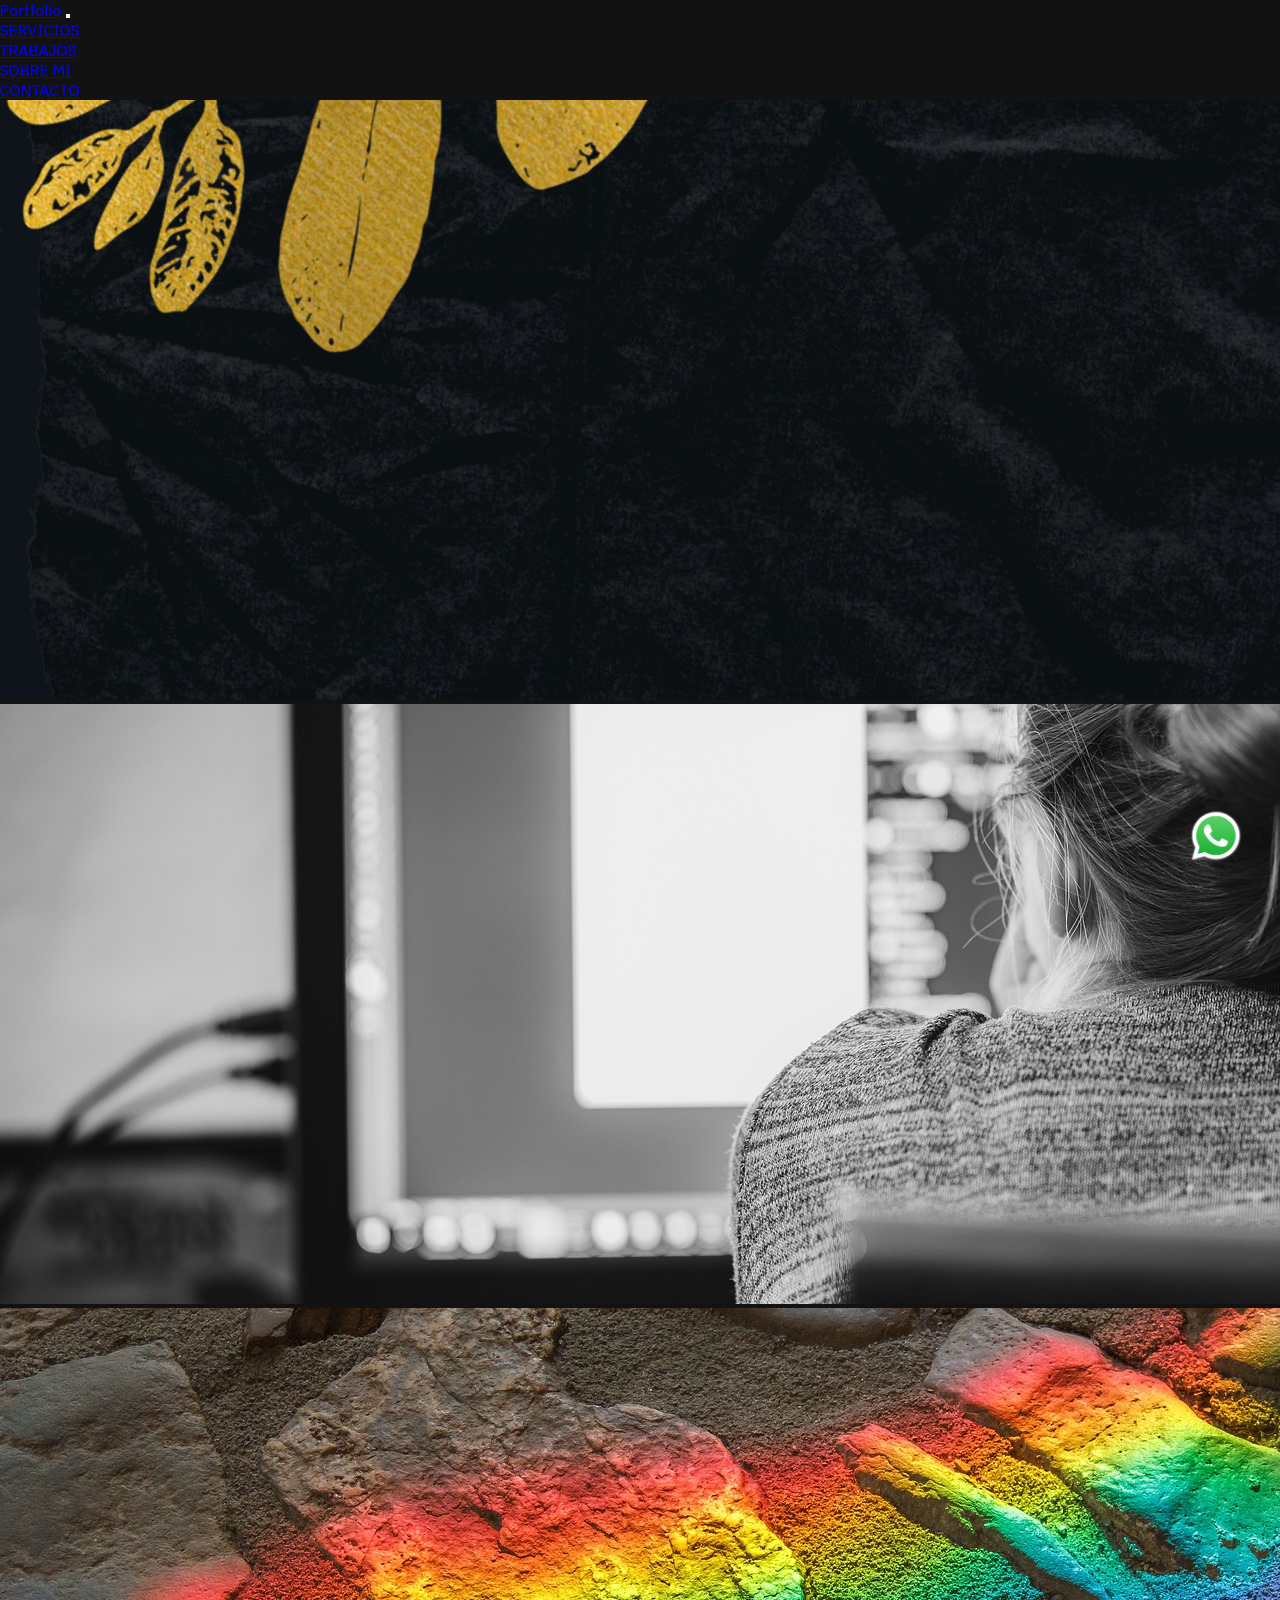
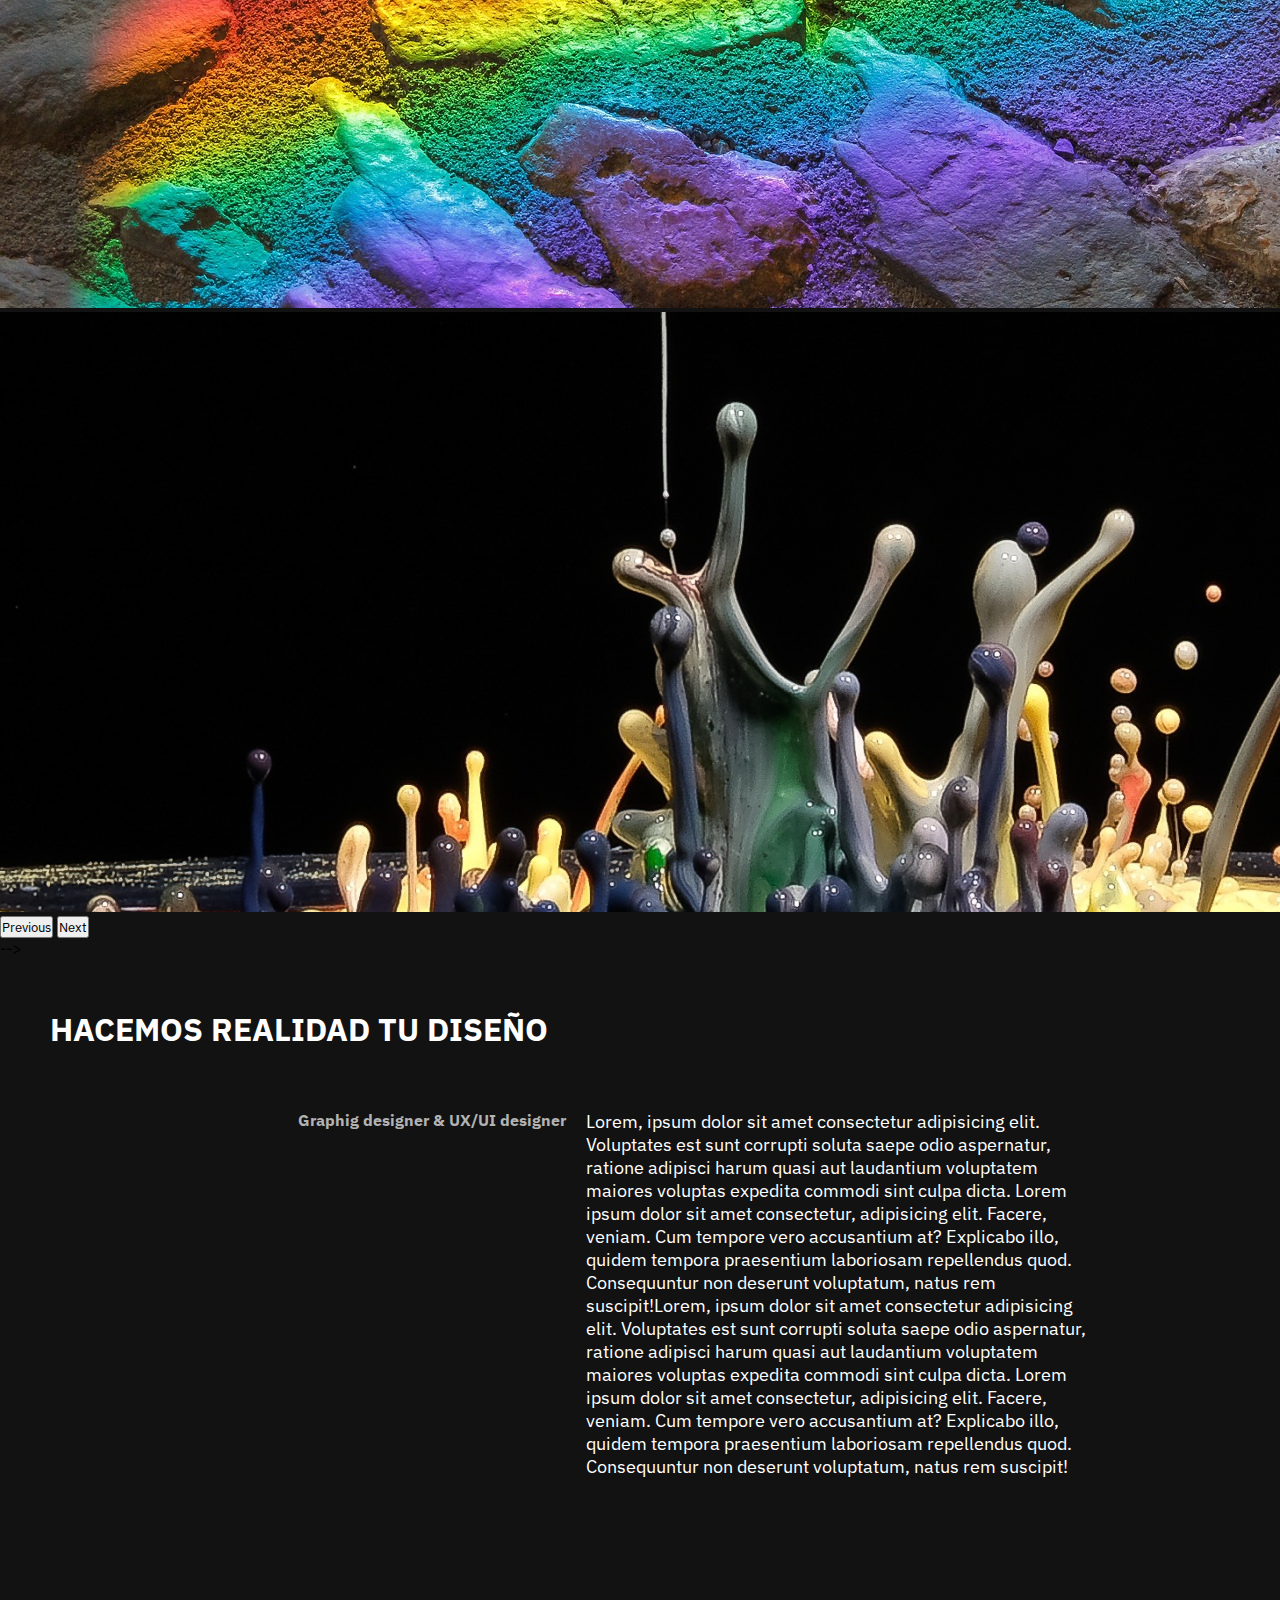
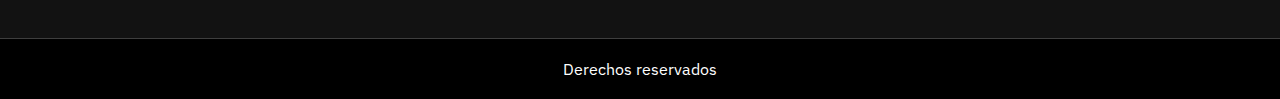
<file: index.html>
<!DOCTYPE html>
<html lang="es">

<head>
  <meta charset="UTF-8" />
  <meta http-equiv="X-UA-Compatible" content="IE=edge" />
  <meta name="viewport" content="width=device-width, initial-scale=1.0" />
  <title>Inicio</title>

  <!-- Link a CSS -->
  <link rel="stylesheet" href="./styles/style.css" />

  <!-- Link Bootstrap -->
  <link href="https://cdn.jsdelivr.net/npm/bootstrap@5.1.3/dist/css/bootstrap.min.css" rel="stylesheet"
    integrity="sha384-1BmE4kWBq78iYhFldvKuhfTAU6auU8tT94WrHftjDbrCEXSU1oBoqyl2QvZ6jIW3" crossorigin="anonymous" />
</head>

<body>
  <header>
    <!-- inicio navbar -->
    <nav class="navbar navbar-expand-lg bg-dark navbar-dark">
      <div class="container-fluid">
        <a class="navbar-brand" href="index.html">Portfolio</a>
        <button class="navbar-toggler" type="button" data-bs-toggle="collapse" data-bs-target="#navbarNav" aria-controls="navbarNav" aria-expanded="false" aria-label="Toggle navigation">
          <span class="navbar-toggler-icon"></span>
        </button>
        <div class="collapse navbar-collapse justify-content-end" id="navbarNav">
          <ul class="navbar-nav">
            <li class="nav-item">
              <a class="nav-link" aria-current="page" href="./pages/servicios.html">SERVICIOS</a>
            </li>
            <li class="nav-item">
              <a class="nav-link" href="./pages/portfolio.html">TRABAJOS</a>
            </li>
            <li class="nav-item">
              <a class="nav-link" href="./pages/sobre-mi.html">SOBRE MI</a>
            </li>
            <li class="nav-item">
              <a class="nav-link" aria-current="page" href="./pages/contacto.html">CONTACTO</a>
            </li>
          </ul>
        </div>
      </div>
    </nav>
    <!-- fin navbar -->
  </header>
  <main>
    <!-- inicio carrousel -->
    <section class="carrousel">
      <div id="carouselExample" class="carousel slide">
        <div class="carousel-inner">
          <div class="carousel-item active">
            <img src="fotos\carrousel\asdas1.png" class="d-block w-100" alt="imagen1" />
          </div>
          <div class="carousel-item">
            <img src="fotos\carrousel\asdas2.png" class="d-block w-100" alt="imagen2" />
          </div>
          <div class="carousel-item">
            <img src="fotos\carrousel\asdas3.png" class="d-block w-100" alt="imagen3" />
          </div>
          <div class="carousel-item">
            <img src="fotos\carrousel\asdas4.png" class="d-block w-100" alt="imagen3" />
          </div>
        </div>
        <button class="carousel-control-prev" type="button" data-bs-target="#carouselExample" data-bs-slide="prev">
          <span class="carousel-control-prev-icon" aria-hidden="true"></span>
          <span class="visually-hidden">Previous</span>
        </button>
        <button class="carousel-control-next" type="button" data-bs-target="#carouselExample" data-bs-slide="next">
          <span class="carousel-control-next-icon" aria-hidden="true"></span>
          <span class="visually-hidden">Next</span>
        </button>
      </div>
    </section> -->
    <!-- fin carrousel -->
    <section class="tituloh1">
      <h1>HACEMOS REALIDAD TU DISEÑO</h1>
    </section>
    <section class="intro">
      <div class="texto-titulo">
        <h3>Graphig designer & UX/UI designer</h3>
      </div>
      <div class="texto-parrafo">
        <p>Lorem, ipsum dolor sit amet consectetur adipisicing elit. Voluptates
          est sunt corrupti soluta saepe odio aspernatur, ratione adipisci
          harum quasi aut laudantium voluptatem maiores voluptas expedita
          commodi sint culpa dicta. Lorem ipsum dolor sit amet consectetur,
          adipisicing elit. Facere, veniam. Cum tempore vero accusantium at?
          Explicabo illo, quidem tempora praesentium laboriosam repellendus
          quod. Consequuntur non deserunt voluptatum, natus rem
          suscipit!Lorem, ipsum dolor sit amet consectetur adipisicing elit.
          Voluptates est sunt corrupti soluta saepe odio aspernatur, ratione
          adipisci harum quasi aut laudantium voluptatem maiores voluptas
          expedita commodi sint culpa dicta. Lorem ipsum dolor sit amet
          consectetur, adipisicing elit. Facere, veniam. Cum tempore vero
          accusantium at? Explicabo illo, quidem tempora praesentium
          laboriosam repellendus quod. Consequuntur non deserunt voluptatum,
          natus rem suscipit!
        </p>
      </div>
    </section>
  </main>
  <img class="wsp" src="./fotos/wsp.webp" alt="" />
  <footer class="footer">
    <p>Derechos reservados</p>
  </footer>
  <script src="https://cdn.jsdelivr.net/npm/@popperjs/core@2.11.6/dist/umd/popper.min.js"
    integrity="sha384-oBqDVmMz9ATKxIep9tiCxS/Z9fNfEXiDAYTujMAeBAsjFuCZSmKbSSUnQlmh/jp3" crossorigin="anonymous">
  </script>
  <script src="https://cdn.jsdelivr.net/npm/bootstrap@5.3.0-alpha1/dist/js/bootstrap.min.js"
    integrity="sha384-mQ93GR66B00ZXjt0YO5KlohRA5SY2XofN4zfuZxLkoj1gXtW8ANNCe9d5Y3eG5eD" crossorigin="anonymous">
  </script>
</body>

</html>
</file>
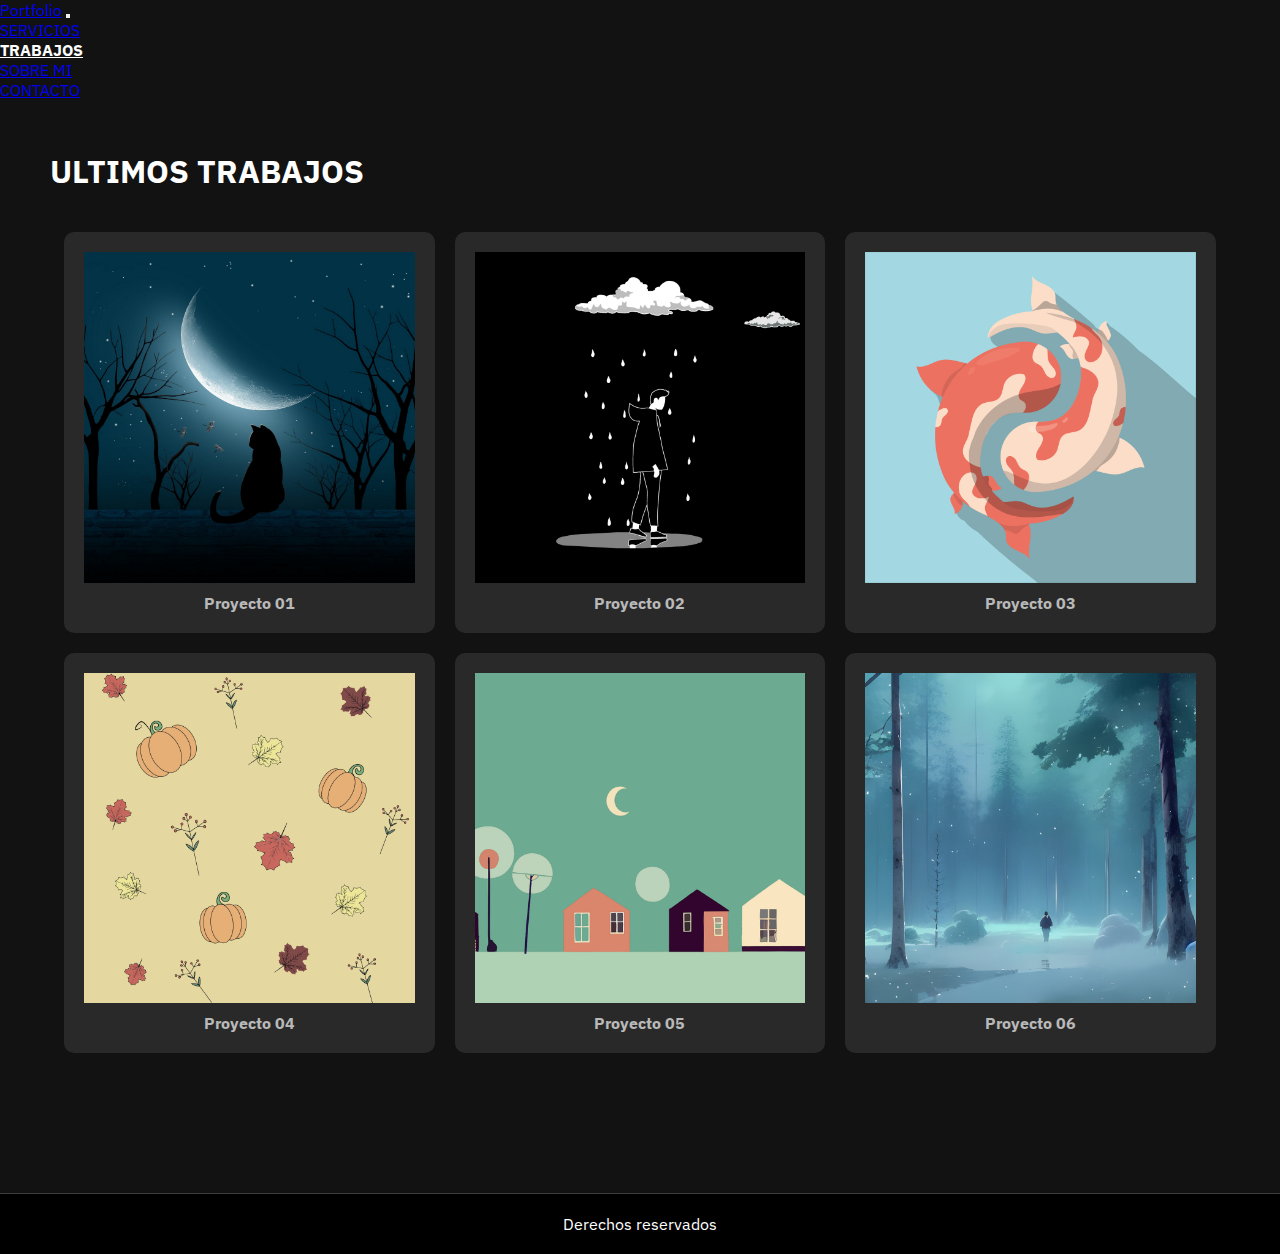
<file: pages/portfolio.html>
<!DOCTYPE html>
<html lang="es">

<head>
  <meta charset="UTF-8">
  <meta http-equiv="X-UA-Compatible" content="IE=edge">
  <meta name="viewport" content="width=device-width, initial-scale=1.0">
  <title>Portfolio</title>

  <!-- Link a CSS -->
  <link rel="stylesheet" href="../styles/style.css">

  <!-- Link Bootstrap -->
  <link href="https://cdn.jsdelivr.net/npm/bootstrap@5.1.3/dist/css/bootstrap.min.css" rel="stylesheet"
    integrity="sha384-1BmE4kWBq78iYhFldvKuhfTAU6auU8tT94WrHftjDbrCEXSU1oBoqyl2QvZ6jIW3" crossorigin="anonymous">

</head>

<body>
  <header>
    <!-- inicio navbar -->
    <nav class="navbar navbar-expand-lg bg-dark navbar-dark">
      <div class="container-fluid">
        <a class="navbar-brand" href="../index.html">Portfolio</a>
        <button class="navbar-toggler" type="button" data-bs-toggle="collapse" data-bs-target="#navbarNav"
          aria-controls="navbarNav" aria-expanded="false" aria-label="Toggle navigation">
          <span class="navbar-toggler-icon"></span>
        </button>
        <div class="collapse navbar-collapse justify-content-end" id="navbarNav">
          <ul class="navbar-nav">
            <li class="nav-item">
              <a class="nav-link" aria-current="page" href="servicios.html">SERVICIOS</a>
            </li>
            <li class="nav-item active">
              <a class="nav-link" href="portfolio.html">TRABAJOS</a>
            </li>
            <li class="nav-item">
              <a class="nav-link" href="sobre-mi.html">SOBRE MI</a>
            </li>
            <li class="nav-item">
              <a class="nav-link" aria-current="page" href="contacto.html">CONTACTO</a>
            </li>
          </ul>
        </div>
      </div>
    </nav>
    <!-- fin navbar -->
  </header>
  <main>
    <h1>ULTIMOS TRABAJOS</h1>
    <!-- inicio cards -->
    <div class="contenedor">
      <div class="card">
        <img class="card__imagen" src="../fotos/Proyecto01.png" alt="">
        <h4 class="card_titulo">Proyecto 01</h4>
      </div>
      <div class="card">
        <img class="card__imagen" src="../fotos/Proyecto02.png" alt="">
        <h4 class="card_titulo">Proyecto 02</h4>
      </div>
      <div class="card">
        <img class="card__imagen" src="../fotos/Proyecto03.png" alt="">
        <h4 class="card_titulo">Proyecto 03</h4>
      </div>
      <div class="card">
        <img class="card__imagen" src="../fotos/Proyecto04.png" alt="">
        <h4 class="card_titulo">Proyecto 04</h4>
      </div>
      <div class="card">
        <img class="card__imagen" src="../fotos/Proyecto05.png" alt="">
        <h4 class="card_titulo">Proyecto 05</h4>
      </div>
      <div class="card">
        <img class="card__imagen" src="../fotos/Proyecto06.png" alt="">
        <h4 class="card_titulo">Proyecto 06</h4>
      </div>
    </div>
    <!-- fin cards -->
  </main>

  <footer class="footer">
    <p>Derechos reservados</p>
  </footer>
  <script src="https://cdn.jsdelivr.net/npm/@popperjs/core@2.11.6/dist/umd/popper.min.js"
    integrity="sha384-oBqDVmMz9ATKxIep9tiCxS/Z9fNfEXiDAYTujMAeBAsjFuCZSmKbSSUnQlmh/jp3" crossorigin="anonymous">
  </script>
  <script src="https://cdn.jsdelivr.net/npm/bootstrap@5.3.0-alpha1/dist/js/bootstrap.min.js"
    integrity="sha384-mQ93GR66B00ZXjt0YO5KlohRA5SY2XofN4zfuZxLkoj1gXtW8ANNCe9d5Y3eG5eD" crossorigin="anonymous">
  </script>
</body>

</html>
</file>
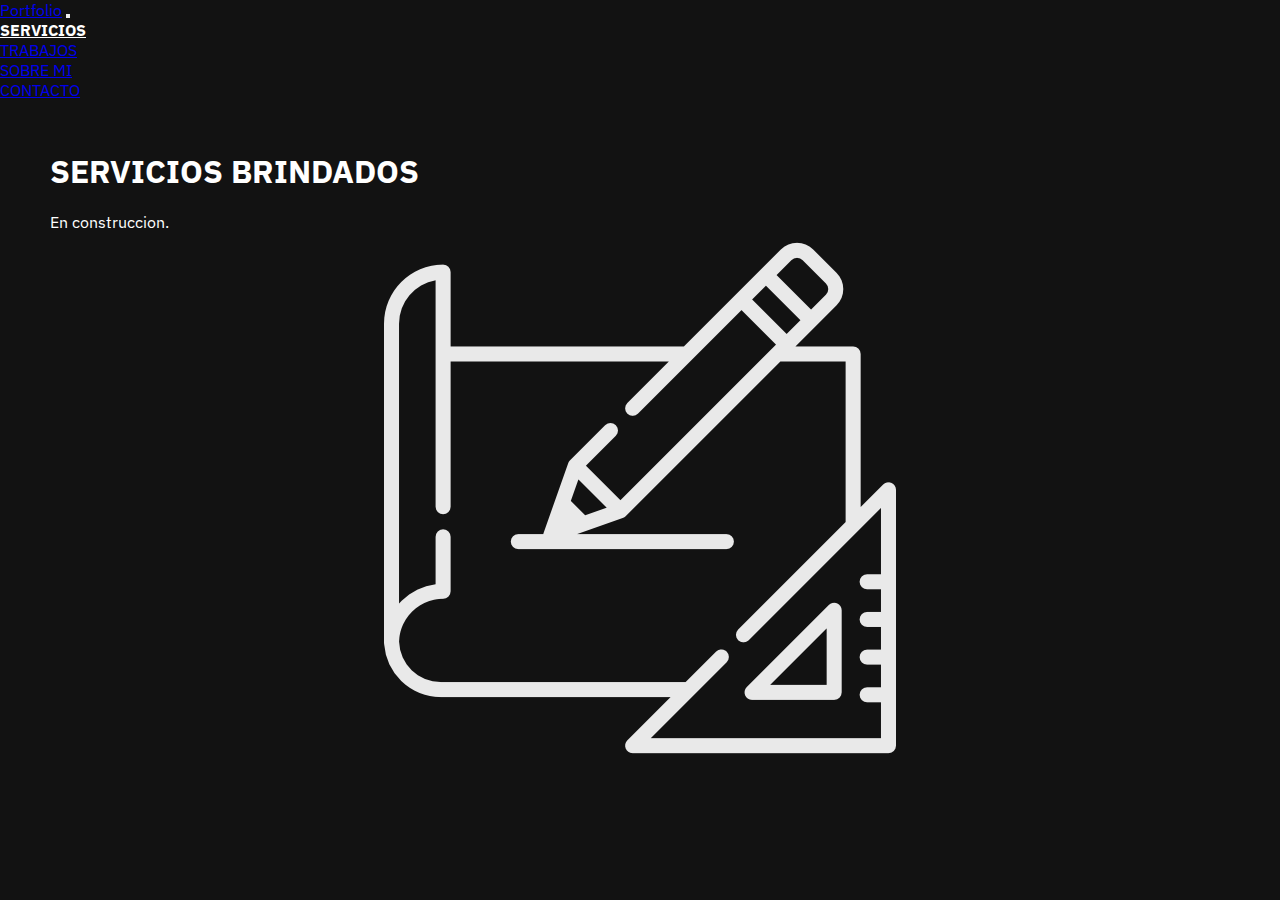
<file: pages/servicios.html>
<!DOCTYPE html>
<html lang="es">

<head>
  <meta charset="UTF-8">
  <meta http-equiv="X-UA-Compatible" content="IE=edge">
  <meta name="viewport" content="width=device-width, initial-scale=1.0">
  <title>Servicios</title>

  <!-- Link a CSS -->
  <link rel="stylesheet" href="../styles/style.css">

  <!-- Link Bootstrap -->
  <link href="https://cdn.jsdelivr.net/npm/bootstrap@5.1.3/dist/css/bootstrap.min.css" rel="stylesheet"
    integrity="sha384-1BmE4kWBq78iYhFldvKuhfTAU6auU8tT94WrHftjDbrCEXSU1oBoqyl2QvZ6jIW3" crossorigin="anonymous">

</head>

<body>
  <header>
    <!-- inicio navbar -->
    <nav class="navbar navbar-expand-lg bg-dark navbar-dark">
      <div class="container-fluid">
        <a class="navbar-brand" href="../index.html">Portfolio</a>
        <button class="navbar-toggler" type="button" data-bs-toggle="collapse" data-bs-target="#navbarNav"
          aria-controls="navbarNav" aria-expanded="false" aria-label="Toggle navigation">
          <span class="navbar-toggler-icon"></span>
        </button>
        <div class="collapse navbar-collapse justify-content-end" id="navbarNav">
          <ul class="navbar-nav">
            <li class="nav-item active">
              <a class="nav-link" aria-current="page" href="servicios.html">SERVICIOS</a>
            </li>
            <li class="nav-item">
              <a class="nav-link" href="portfolio.html">TRABAJOS</a>
            </li>
            <li class="nav-item">
              <a class="nav-link" href="sobre-mi.html">SOBRE MI</a>
            </li>
            <li class="nav-item">
              <a class="nav-link" aria-current="page" href="contacto.html">CONTACTO</a>
            </li>
          </ul>
        </div>
      </div>
    </nav>
    <!-- fin navbar -->
  </header>
  <main>
    <h1>SERVICIOS BRINDADOS</h1>
    <section class="texto-lectura">
      <div>
        <p>En construccion.</p>
      </div>
    </section>
    <div class="construccion">
      <img class="png" src="../fotos/construccion.png" alt="">
    </div>
  </main>
  <script src="https://cdn.jsdelivr.net/npm/@popperjs/core@2.11.6/dist/umd/popper.min.js"
    integrity="sha384-oBqDVmMz9ATKxIep9tiCxS/Z9fNfEXiDAYTujMAeBAsjFuCZSmKbSSUnQlmh/jp3" crossorigin="anonymous">
  </script>
  <script src="https://cdn.jsdelivr.net/npm/bootstrap@5.3.0-alpha1/dist/js/bootstrap.min.js"
    integrity="sha384-mQ93GR66B00ZXjt0YO5KlohRA5SY2XofN4zfuZxLkoj1gXtW8ANNCe9d5Y3eG5eD" crossorigin="anonymous">
  </script>

</body>

</html>
</file>
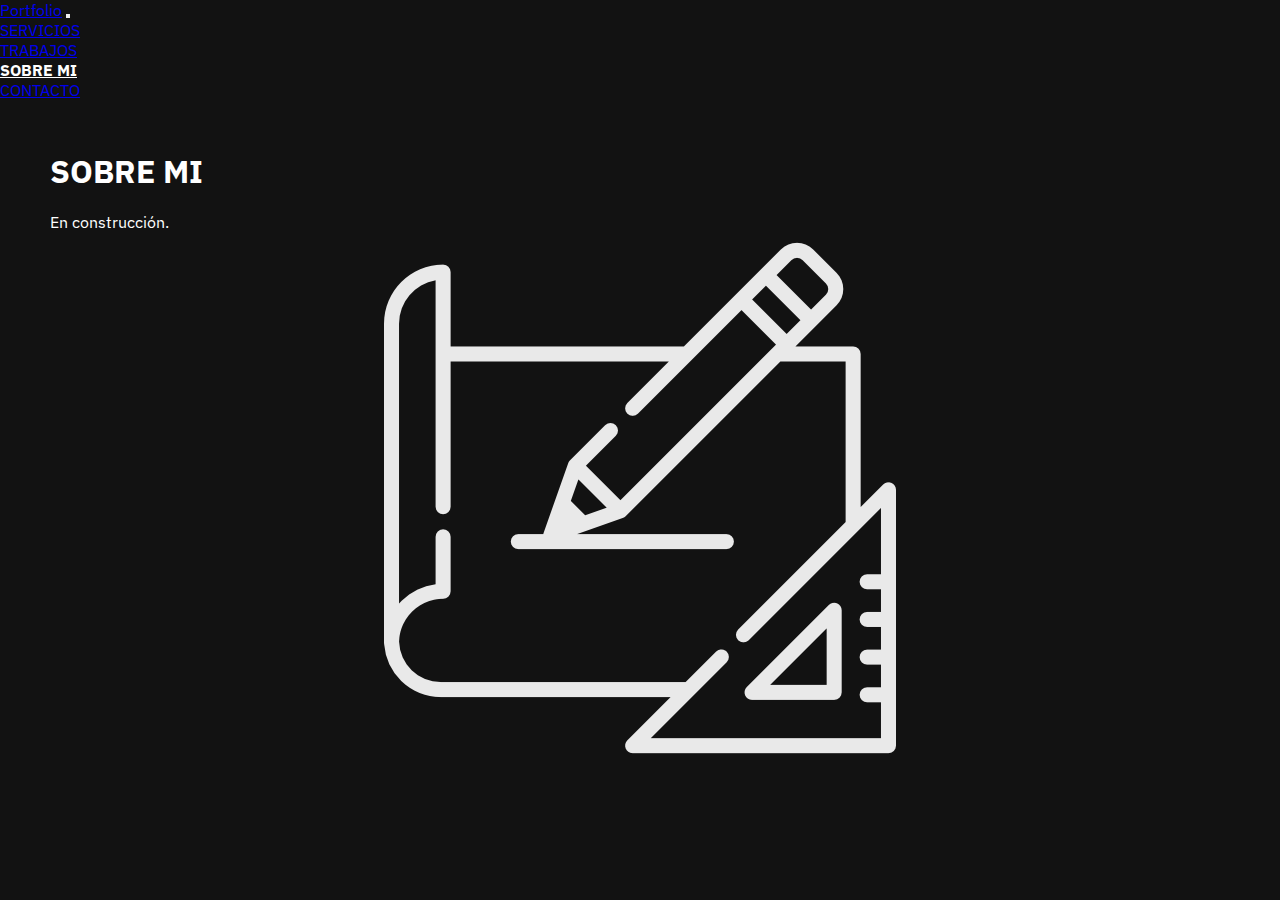
<file: pages/sobre-mi.html>
<!DOCTYPE html>
<html lang="es">

<head>
  <meta charset="UTF-8">
  <meta http-equiv="X-UA-Compatible" content="IE=edge">
  <meta name="viewport" content="width=device-width, initial-scale=1.0">
  <title>Sobre mi</title>

  <!-- Link a CSS -->
  <link rel="stylesheet" href="../styles/style.css">

  <!-- Link Bootstrap -->
  <link href="https://cdn.jsdelivr.net/npm/bootstrap@5.1.3/dist/css/bootstrap.min.css" rel="stylesheet"
    integrity="sha384-1BmE4kWBq78iYhFldvKuhfTAU6auU8tT94WrHftjDbrCEXSU1oBoqyl2QvZ6jIW3" crossorigin="anonymous">

</head>

<body>
  <header>
    <!-- inicio navbar -->
    <nav class="navbar navbar-expand-lg bg-dark navbar-dark">
      <div class="container-fluid">
        <a class="navbar-brand" href="../index.html">Portfolio</a>
        <button class="navbar-toggler" type="button" data-bs-toggle="collapse" data-bs-target="#navbarNav"
          aria-controls="navbarNav" aria-expanded="false" aria-label="Toggle navigation">
          <span class="navbar-toggler-icon"></span>
        </button>
        <div class="collapse navbar-collapse justify-content-end" id="navbarNav">
          <ul class="navbar-nav">
            <li class="nav-item">
              <a class="nav-link" aria-current="page" href="servicios.html">SERVICIOS</a>
            </li>
            <li class="nav-item">
              <a class="nav-link" href="portfolio.html">TRABAJOS</a>
            </li>
            <li class="nav-item active">
              <a class="nav-link" href="sobre-mi.html">SOBRE MI</a>
            </li>
            <li class="nav-item">
              <a class="nav-link" aria-current="page" href="contacto.html">CONTACTO</a>
            </li>
          </ul>
        </div>
      </div>
    </nav>
    <!-- fin navbar -->
  </header>
  <main>
    <h1>SOBRE MI</h1>
    <section class="texto-lectura">
      <div>
        <p>En construcción.</p>
      </div>
    </section>
    <!-- <section class="fotoSobreMi">
    </section> -->
    <div class="construccion">
      <img class="png" src="../fotos/construccion.png" alt="">
    </div>
  </main>
  <!-- <footer class="footer">
    <p>Derechos reservados</p>
  </footer> -->
  <script src="https://cdn.jsdelivr.net/npm/@popperjs/core@2.11.6/dist/umd/popper.min.js"
    integrity="sha384-oBqDVmMz9ATKxIep9tiCxS/Z9fNfEXiDAYTujMAeBAsjFuCZSmKbSSUnQlmh/jp3" crossorigin="anonymous">
  </script>
  <script src="https://cdn.jsdelivr.net/npm/bootstrap@5.3.0-alpha1/dist/js/bootstrap.min.js"
    integrity="sha384-mQ93GR66B00ZXjt0YO5KlohRA5SY2XofN4zfuZxLkoj1gXtW8ANNCe9d5Y3eG5eD" crossorigin="anonymous">
  </script>
</body>

</html>
</file>
<file: styles/style.css>
@import url('https://fonts.googleapis.com/css2?family=IBM+Plex+Sans:wght@100;200;300;400;500;600;700&display=swap');

*{
    margin: 0;
    padding: 0;
    box-sizing: border-box;
    font-family: 'IBM Plex Sans', sans-serif;
}

body{
    background-color: #121212 !important;
    min-height: 100vh;
}

/* NAVBAR */
.nav-item.active a,
.nav-item a:hover {
    font-weight: 700;
    color: #ffffff !important;
}

/* TEXTO PRINCIPAL */
h1 {
    color: #ffffff;
    margin-top: 50px !important; 
    margin-left: 50px;
}

.texto-lectura {
    color: #ffffff;
    margin-left: 50px;
    margin-top: 20px;
    margin-bottom: 10px;
    width: 800px;
}

.texto-parrafo {
    color: #ffffff;
    font-size: 18px;
}

/* BOTON FLOTANTE */
.wsp {
    position: fixed;
    bottom: 24px;
    right: 24px;
    width: 80px;
    border-radius: 8px;
    padding: 12px;
}

/* INTRO */
.imagenPrincipal {
    margin-top: 60px;
    height: 80vh;
    background-image: url("../fotos/asdas.jpg");
    background-repeat: no-repeat;
    background-size: cover;
    background-position: center center;
    display: flex;
    justify-content: center;
    align-items: center;
    flex-direction: column;
    padding-inline: 200px;
}

h2 {
    color: white;
    padding: 15px;
    font-size: 50px;
}

.intro {
    padding: 60px;
    display: flex;
    /* gap: 60px; */
    /* margin-inline: 120px; */
    width: 90%;
    flex: 1;

    display: grid;
	grid-template-columns: repeat(2, 1fr);
	gap: 20px;
}

h3 {
    color: #b3b3b3;
    text-align: right;
    font-size: 100%;
}

.hidden {
    color: rgb(67, 67, 67);
}

.texto {
    color: #ffffff;
}


/* FOOTER */
.footer {
    background-color: #000000;
    color: white;
    padding-block: 20px;
    text-align: center;
    display: flex;
    justify-content: space-around;
    border-top: #3e3e3e solid 1px;
    margin-top: 100px;
}


/* TRABAJOS CARDS */
h4 {
    color: #b9b9b9;   
}

.card {
    background-color: #ffffff19 !important;
    border-radius: 10px;
    text-align: center;
	min-height: 200px;
	font-weight: bold;
	padding: 20px;
	position: relative;
	overflow: hidden;

    display: flex;
	flex-direction: column;
	justify-content: space-between;
}

.contenedor.card div,
.contenedor div:hover{
    width: 103%;
    transition-duration: 200ms;
}

.contenedor {
	width: 90%;
	max-width: 1200px;
	margin: auto;
	padding: 40px 0;

	/* Flexbox */
	display: flex;
	gap: 20px;

    /* Grid */
	display: grid;
	grid-template-columns: repeat(3, 1fr);
	gap: 20px;
}

.card__imagen {
    margin-bottom: 10px;
}

/* CONTACTO */
.formulario {
    width: 50%;
    max-width: 500px;
	margin: 50px;
	padding: 40px 0;
    color: #ffffff;
}

.btn button,
.btn button:hover {
    color: #b9b9b9;
}


/* SOBRE MI */
.construccion {
    display: grid;
    place-items: center;
}

.fotoSobreMi {
    height: 50vh;
    background-image: url("../fotos/work.png");
    background-repeat: no-repeat;
    background-size: cover;
    background-position: center center;
    display: flex;
    justify-content: center;
    align-items: center;
    flex-direction: column;
    padding-inline: 200px;
}

@media screen and (max-width: 768px) {
    .contenedor {
        grid-template-columns: 1fr 1fr;
        grid-template-columns: repeat(2,1fr);
    }
	h1 {
        font-size: 24px !important;
        margin-left: 35px;
    }
    .intro {
        display: grid;
	    grid-template-columns: repeat(1, 1fr);
	    gap: 10px;
        padding: 35px !important;
    }
    h3 {
        text-align: left;
        font-size: 20px !important;
    }
    .texto-parrafo {
        color: #ffffff;
        font-size: 16px;
    }
}

@media screen and (max-width: 480px) {
    .contenedor {
        grid-template-columns: 1fr;
        grid-template-rows: repeat(6,1fr);
        grid-template-areas: "card__imagen";
        transition: 200ms;
    }
    h1 {
        font-size: 18px !important;
        margin-left: 10px;
    }
    h4 {
        font-size: 14px !important;
    }
    .intro {
        display: grid;
	    grid-template-columns: repeat(1, 1fr);
	    gap: 20px;
        padding: 15px;
    }
    h3 {
        text-align: left;
        font-size: 16px !important;
    }
    .texto-parrafo {
        color: #ffffff;
        font-size: 14px;
    }

}
</file>
